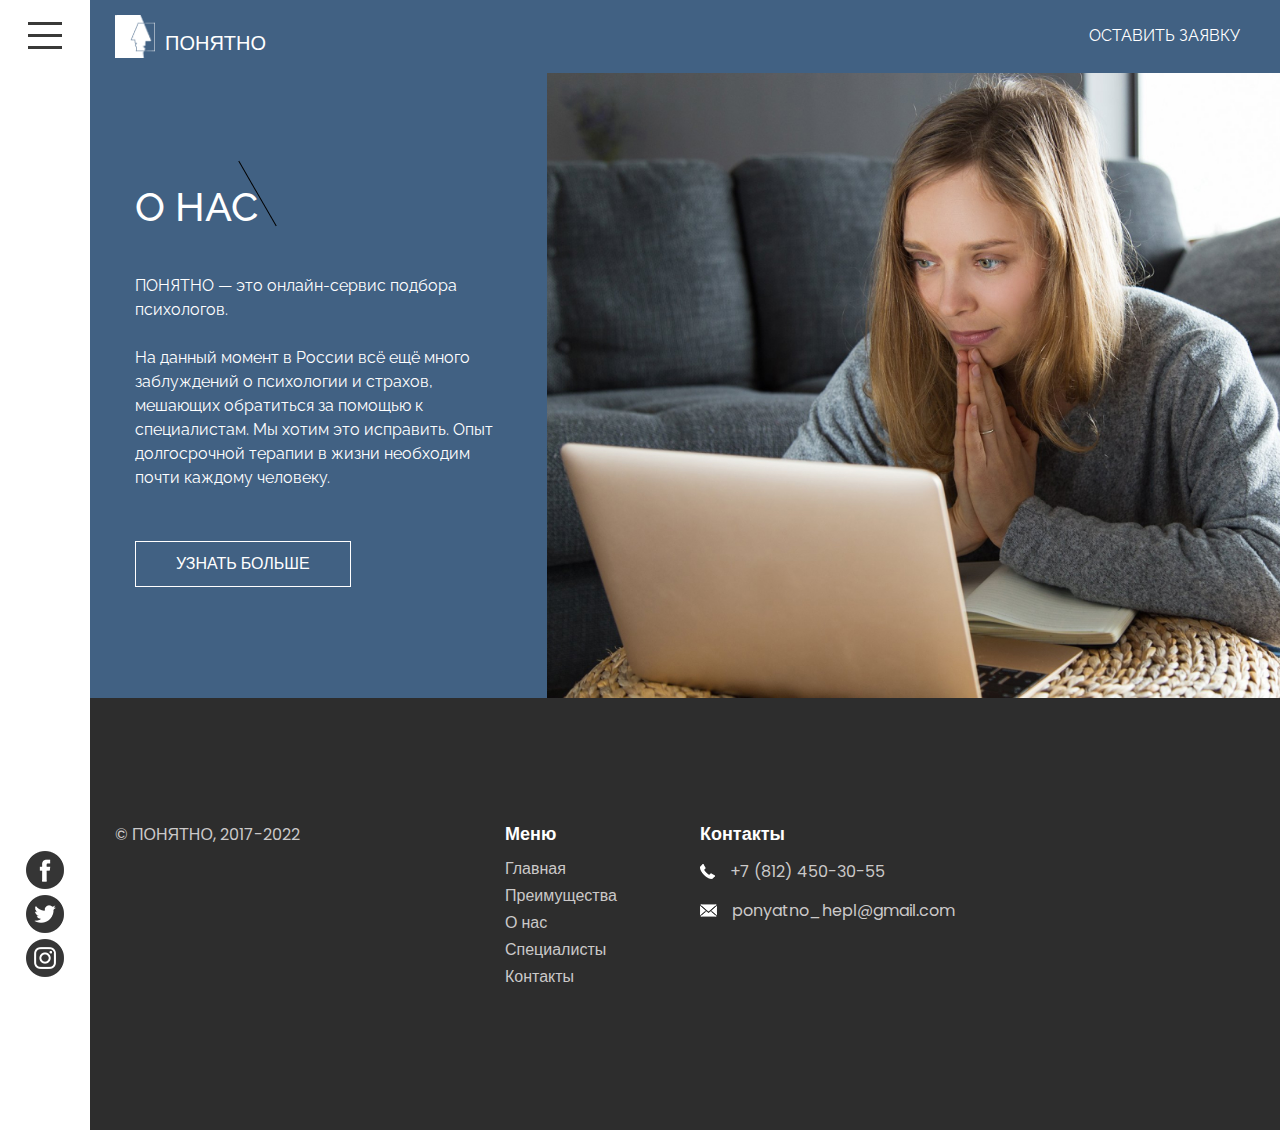
<file: about.html>
<!DOCTYPE html>
<html>

<head>
  <!-- Basic -->
  <meta charset="utf-8" />
  <meta http-equiv="X-UA-Compatible" content="IE=edge" />
  <!-- Mobile Metas -->
  <meta name="viewport" content="width=device-width, initial-scale=1, shrink-to-fit=no" />
  <!-- Site Metas -->
  <meta name="keywords" content="" />
  <meta name="description" content="" />
  <meta name="author" content="" />

  <title>Сервис ПОНЯТНО</title>

  <!-- slider stylesheet -->
  <link rel="stylesheet" type="text/css" href="https://cdnjs.cloudflare.com/ajax/libs/OwlCarousel2/2.3.4/assets/owl.carousel.min.css" />

  <!-- bootstrap core css -->
  <link rel="stylesheet" type="text/css" href="css/bootstrap.css" />

  <!-- fonts style -->
  <link href="https://fonts.googleapis.com/css?family=Poppins:400,600,700|Raleway:400,500,700&display=swap" rel="stylesheet">
  <!-- Custom styles for this template -->
  <link href="css/style.css" rel="stylesheet" />
  <!-- responsive style -->
  <link href="css/responsive.css" rel="stylesheet" />
</head>

<body class="sub_page">
  <div class="hero_area layout_padding-left">
    <div class="custom_nav-box">
      <div class="custom_menu-btn ">
        <button>
          <span class=" s-1">

          </span>
          <span class="s-2">

          </span>
          <span class="s-3">

          </span>
        </button>
      </div>
      <div class="custom_sidenav-container">
        <ul class="navbar-nav">
          <li class="nav-item active">
            <a class="nav-link" href="index.html">Главная <span class="sr-only">(current)</span></a>
          </li>
          <li class="nav-item">
            <a class="nav-link" href="advantages.html"> Преимущества</a>
          </li>
          <li class="nav-item">
            <a class="nav-link" href="about.html"> О нас </a>
          </li>
          <li class="nav-item">
            <a class="nav-link" href="specialist.html">Специалисты </a>
          </li>
          <li class="nav-item">
            <a class="nav-link" href="contact.html">Контакты</a>
          </li>
        </ul>
      </div>

    </div>
    <div class="hero_container">

      <!-- Шапка -->
      <header class="header_section">
        <div class="container-fluid">
          <nav class="navbar navbar-expand-lg custom_nav-container">
            <a class="navbar-brand" href="index.html">
              <img src="images/logo.png" alt="" />
              <span>
                Понятно
              </span>
            </a>
            <button class="navbar-toggler" type="button" data-toggle="collapse" data-target="#navbarSupportedContent" aria-controls="navbarSupportedContent" aria-expanded="false" aria-label="Toggle navigation">
              <span class="navbar-toggler-icon"></span>
            </button>

            <div class="collapse navbar-collapse" id="navbarSupportedContent">
              <div class="d-flex ml-auto flex-column flex-lg-row align-items-center">
                <ul class="navbar-nav  ">
                  <li class="nav-item active">
                    <a class="nav-link" href="index.html">Главная <span class="sr-only">(current)</span></a>
                  </li>
                  <li class="nav-item">
                    <a class="nav-link" href="advantages.html"> Преимущества</a>
                  </li>
                  <li class="nav-item">
                    <a class="nav-link" href="about.html"> О нас </a>
                  </li>
                  <li class="nav-item">
                    <a class="nav-link" href="specialist.html">Специалисты </a>
                  </li>
                  <li class="nav-item">
                    <a class="nav-link" href="contact.html">Контакты</a>
                  </li>
                </ul>
                </div>
            </div>            
            <div class="user_option user_option-lg layout_padding-left">
              <a href="contact.html">Оставить заявку</a>
            </div>
          </div>

          </nav>
        </div>
      </header>
      <!-- Шапка -->
    </div>
  </div>


  <!-- Начало блока "О нас" -->

  <section class="about_section  layout_padding-left">
    <div class="box">
      <div class="detail-box">
        <div class="heading_container">
          <h2>О нас</h2>
        </div>
        <p>
          ПОНЯТНО — это онлайн-сервис подбора психологов. <br>
          <span>
             <br>
          </span>
          <span>
          На данный момент в России всё ещё много заблуждений о психологии и страхов, мешающих обратиться за помощью к специалистам. Мы хотим это исправить. Опыт долгосрочной терапии в жизни необходим почти каждому человеку.
          </span>
        </p>
        <a href="https://www.psychologies.ru/articles/samyie-bolshie-zablujdeniya-o-psihologah/">Узнать больше</a>
      </div>
      <div class="img-box">
        <img src="images/about-img.jpg" alt="">
      </div>
    </div>
  </section>

  <!-- Конец блока "О нас" -->


  <!-- Контакты -->

  <section class="info_section  layout_padding-left">
    <div class="social_box">
      <a href="">
        <img src="images/facebook-dark.png" alt="https://facebookvhod.ru/">
      </a>
      <a href="">
        <img src="images/twitter-dark.png" alt="https://investor.twitterinc.com/home/default.aspx">
      </a>
      <a href="">
        <img src="images/instagram.png" alt="https://grustnogram.ru/dashboard/">
      </a>
    </div>
    <div class="info_container layout_padding">
      <div class="container">
        <div class="row">
          <div class="col-md-3">
            <p>© ПОНЯТНО, 2017-2022</p>
          </div>
          <div class="col-md-2 offset-lg-1">
            <h6>Меню</h6>
            <ul>
              <li class=" active">
                <a class="" href="index.html">Главная <span class="sr-only">(current)</span></a>
              </li>
              <li class="">
                <a class="" href="advantages.html">Преимущества </a>
              </li>
              <li class="">
                <a class="" href="about.html">О нас </a>
              </li>
              <li class="">
                <a class="" href="specialist.html">Специалисты </a>
              </li>
              <li class="">
                <a class="" href="contact.html">Контакты</a>
              </li>
            </ul>
          </div>
          <div class="col-md-3 col-lg-3">
            <h6>Контакты</h6>
            <div class="info_link-box">
              <a href="">
                <img src="images/call.png" alt="">
                <span>+7 (812) 450-30-55</span>
              </a>
              <a href="">
                <img src="images/mail.png" alt="">
                <span> ponyatno_hepl@gmail.com</span>
              </a>
            </div>
          </div>
        </div>
      </div>
    </div>
  </section>

  <!-- Контакты -->

  <!-- Социальные сети (мобильная версия)-->
  <footer class="container-fluid footer_section ">
    <div class="social_container">
      <div class="social_box">
        <a href="">
          <img src="images/facebook-dark.png" alt="https://facebookvhod.ru/">
        </a>
        <a href="">
          <img src="images/twitter-dark.png" alt="https://investor.twitterinc.com/home/default.aspx">
        </a>
        <a href="">
          <img src="images/instagram.png" alt="https://grustnogram.ru/dashboard/">
        </a>
      </div>
    </div>
  </footer>
  <!-- Социальные сети (мобильная версия)-->


  <script src="js/jquery-3.4.1.min.js"></script>
  <script src="js/bootstrap.js"></script>
  <script src="https://cdnjs.cloudflare.com/ajax/libs/OwlCarousel2/2.3.4/owl.carousel.min.js">
  </script>

  <script>
    var nav = $(".custom_sidenav-container ");
    var btn = $(".custom_menu-btn");
    btn.click
    btn.click(function (e) {
      e.preventDefault();
      nav.toggleClass("lg_nav-toggle");
      document.querySelector(".custom_menu-btn").classList.toggle("menu_btn-style")
    });
  </script>
  <script>
    $(".owl-carousel").owlCarousel({
      autoplay: false,
      loop: true,
      margin: 20,
      autoHeight: true,
      nav: true,
      autoWidth: true,
      items: 3
    });
  </script>
</body>
</body>

</html>
</file>
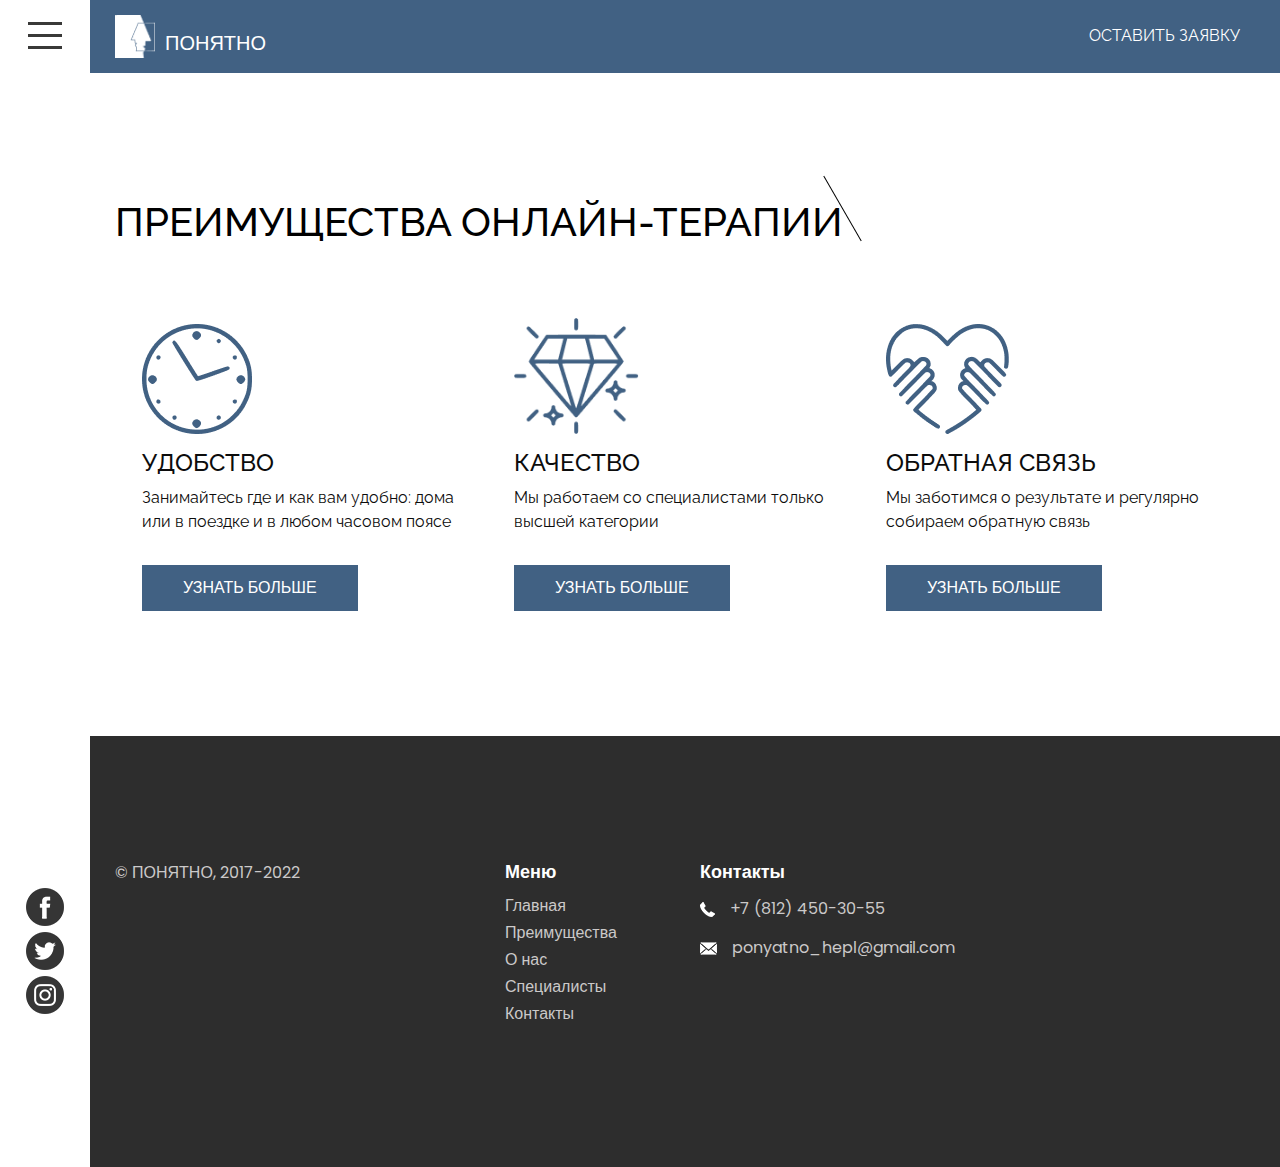
<file: advantages.html>
<!DOCTYPE html>
<html>

<head>
  <!-- Basic -->
  <meta charset="utf-8" />
  <meta http-equiv="X-UA-Compatible" content="IE=edge" />
  <!-- Mobile Metas -->
  <meta name="viewport" content="width=device-width, initial-scale=1, shrink-to-fit=no" />
  <!-- Site Metas -->
  <meta name="keywords" content="" />
  <meta name="description" content="" />
  <meta name="author" content="" />

  <title>Сервис ПОНЯТНО</title>

  <!-- slider stylesheet -->
  <link rel="stylesheet" type="text/css" href="https://cdnjs.cloudflare.com/ajax/libs/OwlCarousel2/2.3.4/assets/owl.carousel.min.css" />

  <!-- bootstrap core css -->
  <link rel="stylesheet" type="text/css" href="css/bootstrap.css" />

  <!-- fonts style -->
  <link href="https://fonts.googleapis.com/css?family=Poppins:400,600,700|Raleway:400,500,700&display=swap" rel="stylesheet">
  <!-- Custom styles for this template -->
  <link href="css/style.css" rel="stylesheet" />
  <!-- responsive style -->
  <link href="css/responsive.css" rel="stylesheet" />
</head>

<body class="sub_page">
  <div class="hero_area layout_padding-left">
    <div class="custom_nav-box">
      <div class="custom_menu-btn ">
        <button>
          <span class=" s-1">

          </span>
          <span class="s-2">

          </span>
          <span class="s-3">

          </span>
        </button>
      </div>
      <div class="custom_sidenav-container">
        <ul class="navbar-nav">
          <li class="nav-item active">
            <a class="nav-link" href="index.html">Главная<span class="sr-only">(current)</span></a>
          </li>
          <li class="nav-item">
            <a class="nav-link" href="advantages.html"> Преимущества</a>
          </li>
          <li class="nav-item">
            <a class="nav-link" href="about.html"> О нас </a>
          </li>
          <li class="nav-item">
            <a class="nav-link" href="specialist.html">Специалисты </a>
          </li>
          <li class="nav-item">
            <a class="nav-link" href="contact.html">Контакты</a>
          </li>
        </ul>
      </div>

    </div>
    <div class="hero_container">

      <!-- Шапка -->
      <header class="header_section">
        <div class="container-fluid">
          <nav class="navbar navbar-expand-lg custom_nav-container">
            <a class="navbar-brand" href="index.html">
              <img src="images/logo.png" alt="" />
              <span>ПОНЯТНО</span>
            </a>
            <button class="navbar-toggler" type="button" data-toggle="collapse" data-target="#navbarSupportedContent" aria-controls="navbarSupportedContent" aria-expanded="false" aria-label="Toggle navigation">
              <span class="navbar-toggler-icon"></span>
            </button>

            <div class="collapse navbar-collapse" id="navbarSupportedContent">
              <div class="d-flex ml-auto flex-column flex-lg-row align-items-center">
                <ul class="navbar-nav  ">
                  <li class="nav-item active">
                    <a class="nav-link" href="index.html">Главная <span class="sr-only">(current)</span></a>
                  </li>
                  <li class="nav-item">
                    <a class="nav-link" href="advantages.html"> Преимущества</a>
                  </li>
                  <li class="nav-item">
                    <a class="nav-link" href="about.html"> О нас </a>
                  </li>
                  <li class="nav-item">
                    <a class="nav-link" href="specialist.html">Специалисты </a>
                  </li>
                  <li class="nav-item">
                    <a class="nav-link" href="contact.html">Контакты</a>
                  </li>
                </ul>
              </div>
            </div>
            <div class="user_option user_option-lg">
              <a href="contact.html">Оставить заявку</a>
            </div>
          </nav>
        </div>
      </header>
      <!-- Шапка -->
    </div>
  </div>

  <!-- Начало блока "Преимущества"-->

  <section class="service_section layout_padding layout_padding-left">
    <div class="container">
      <div class="heading_container">
        <h2>Преимущества онлайн-терапии</h2>
      </div>
      <div class="service_container">
        <div class="box">
          <div class="img-box">
            <img src="images/s-1.png" alt="">
          </div>
          <div class="detail-box">
            <h4>Удобство</h4>
            <p>Занимайтесь где и как вам удобно: дома или в поездке и в любом часовом поясе</p>
            <a href="https://ru.wiktionary.org/wiki/удобство">Узнать больше</a>
          </div>
        </div>
        <div class="box">
          <div class="img-box">
            <img src="images/s-2.png" alt="">
          </div>
          <div class="detail-box">
            <h4>Качество</h4>
            <p>Мы работаем со специалистами только высшей категории</p>
            <a href="https://ru.wiktionary.org/wiki/качество">Узнать больше</a>
          </div>
        </div>
        <div class="box">
          <div class="img-box">
            <img src="images/s-3.png" alt="">
          </div>
          <div class="detail-box">
            <h4>Обратная связь</h4>
            <p>Мы заботимся о результате и регулярно собираем обратную связь</p>
            <a href="https://ru.wiktionary.org/wiki/обратная_связь">Узнать больше</a>
          </div>
        </div>
      </div>
    </div>
  </section>

  <!-- Конец блока "Преимущества" -->

  <!-- Контакты -->

  <section class="info_section  layout_padding-left">
    <div class="social_box">
      <a href="">
        <img src="images/facebook-dark.png" alt="https://facebookvhod.ru/">
      </a>
      <a href="">
        <img src="images/twitter-dark.png" alt="https://investor.twitterinc.com/home/default.aspx">
      </a>
      <a href="">
        <img src="images/instagram.png" alt="https://grustnogram.ru/dashboard/">
      </a>
    </div>
    <div class="info_container layout_padding">
      <div class="container">
        <div class="row">
          <div class="col-md-3">
            <p>© ПОНЯТНО, 2017-2022</p>
          </div>
          <div class="col-md-2 offset-lg-1">
            <h6>Меню</h6>
            <ul>
              <li class=" active">
                <a class="" href="index.html">Главная <span class="sr-only">(current)</span></a>
              </li>
              <li class="">
                <a class="" href="advantages.html">Преимущества </a>
              </li>
              <li class="">
                <a class="" href="about.html">О нас </a>
              </li>
              <li class="">
                <a class="" href="specialist.html">Специалисты </a>
              </li>
              <li class="">
                <a class="" href="contact.html">Контакты</a>
              </li>
            </ul>
          </div>
          <div class="col-md-3 col-lg-3">
            <h6>Контакты</h6>
            <div class="info_link-box">
              <a href="">
                <img src="images/call.png" alt="">
                <span>+7 (812) 450-30-55</span>
              </a>
              <a href="">
                <img src="images/mail.png" alt="">
                <span> ponyatno_hepl@gmail.com</span>
              </a>
            </div>
          </div>
        </div>
      </div>
    </div>
  </section>

  <!-- Контакты -->

  <!-- Социальные сети (мобильная версия)-->
  <footer class="container-fluid footer_section ">
    <div class="social_container">
      <div class="social_box">
        <a href="">
          <img src="images/facebook-dark.png" alt="https://facebookvhod.ru/">
        </a>
        <a href="">
          <img src="images/twitter-dark.png" alt="https://investor.twitterinc.com/home/default.aspx">
        </a>
        <a href="">
          <img src="images/instagram.png" alt="https://grustnogram.ru/dashboard/">
        </a>
      </div>
    </div>
  </footer>
  <!-- Социальные сети (мобильная версия)-->


  <script src="js/jquery-3.4.1.min.js"></script>
  <script src="js/bootstrap.js"></script>
  <script src="https://cdnjs.cloudflare.com/ajax/libs/OwlCarousel2/2.3.4/owl.carousel.min.js">
  </script>

  <script>
    var nav = $(".custom_sidenav-container ");
    var btn = $(".custom_menu-btn");
    btn.click
    btn.click(function (e) {
      e.preventDefault();
      nav.toggleClass("lg_nav-toggle");
      document.querySelector(".custom_menu-btn").classList.toggle("menu_btn-style")
    });
  </script>
  <script>
    $(".owl-carousel").owlCarousel({
      autoplay: false,
      loop: true,
      margin: 20,
      autoHeight: true,
      nav: true,
      autoWidth: true,
      items: 3
    });
  </script>
</body>
</body>

</html>
</file>
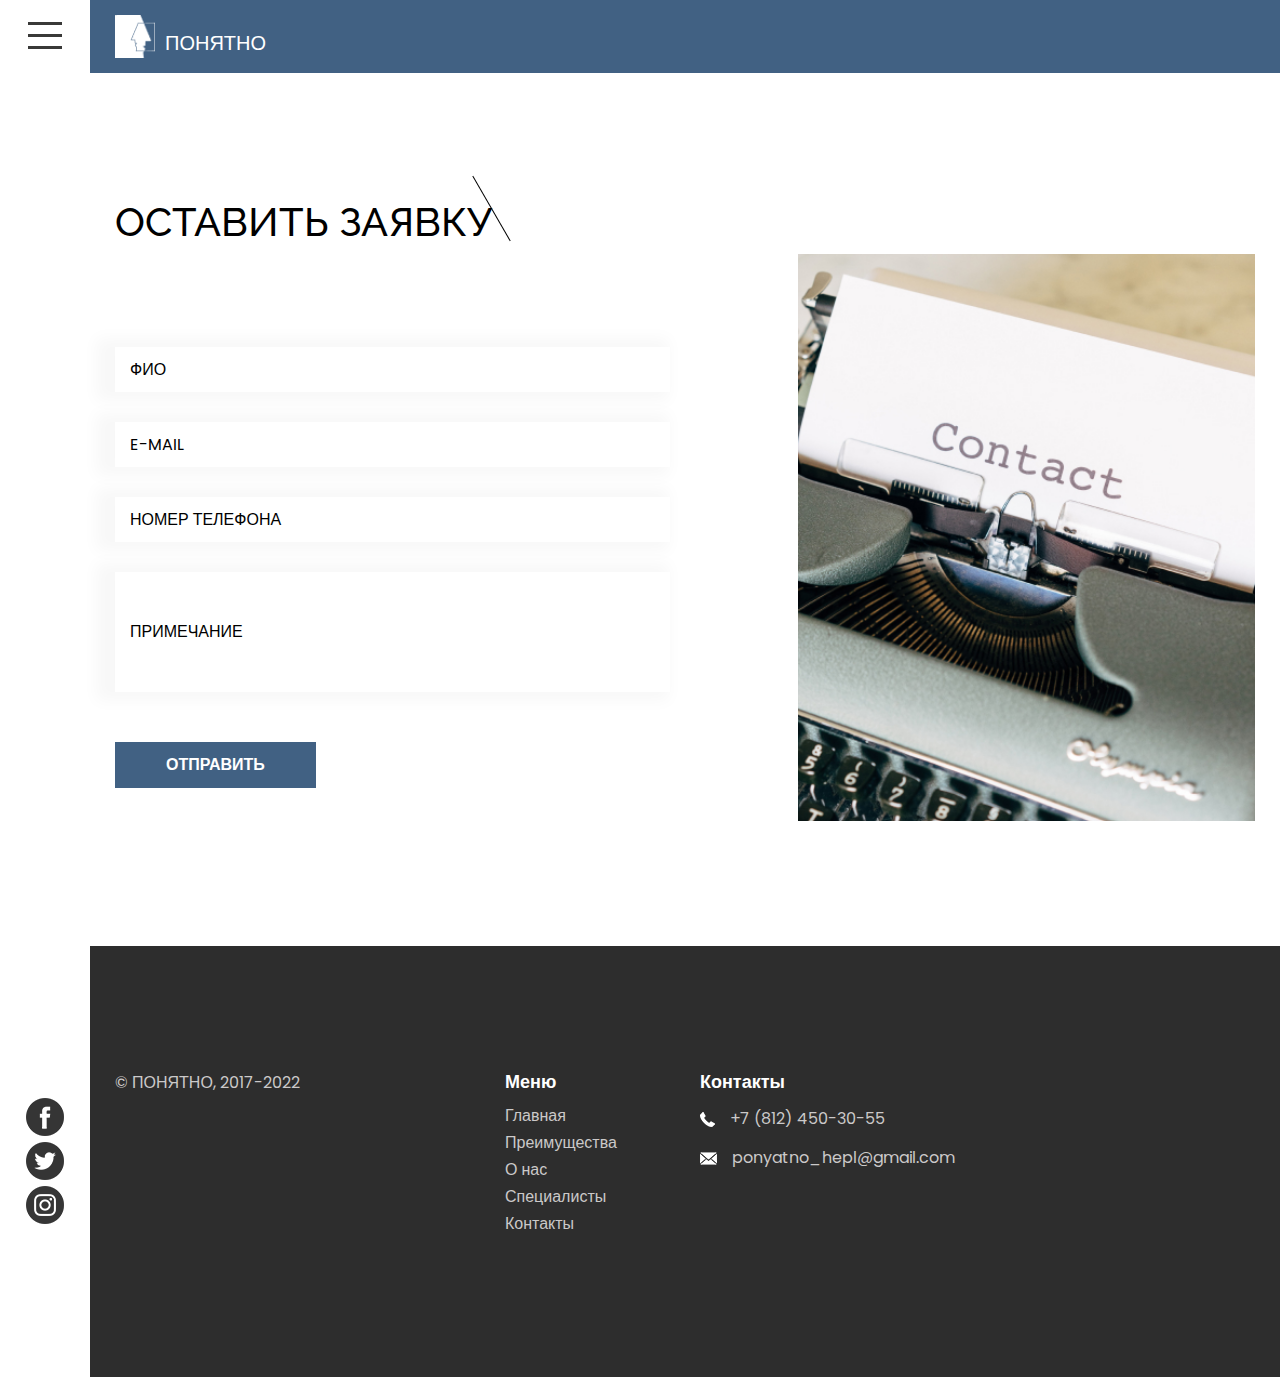
<file: contact.html>
<!DOCTYPE html>
<html>

<head>
  <!-- Basic -->
  <meta charset="utf-8" />
  <meta http-equiv="X-UA-Compatible" content="IE=edge" />
  <!-- Mobile Metas -->
  <meta name="viewport" content="width=device-width, initial-scale=1, shrink-to-fit=no" />
  <!-- Site Metas -->
  <meta name="keywords" content="" />
  <meta name="description" content="" />
  <meta name="author" content="" />

  <title>Сервис ПОНЯТНО</title>

  <!-- slider stylesheet -->
  <link rel="stylesheet" type="text/css" href="https://cdnjs.cloudflare.com/ajax/libs/OwlCarousel2/2.3.4/assets/owl.carousel.min.css" />

  <!-- bootstrap core css -->
  <link rel="stylesheet" type="text/css" href="css/bootstrap.css" />

  <!-- fonts style -->
  <link href="https://fonts.googleapis.com/css?family=Poppins:400,600,700|Raleway:400,500,700&display=swap" rel="stylesheet">
  <!-- Custom styles for this template -->
  <link href="css/style.css" rel="stylesheet" />
  <!-- responsive style -->
  <link href="css/responsive.css" rel="stylesheet" />
</head>

<body class="sub_page">
  <div class="hero_area layout_padding-left">
    <div class="custom_nav-box">
      <div class="custom_menu-btn ">
        <button>
          <span class=" s-1">

          </span>
          <span class="s-2">

          </span>
          <span class="s-3">

          </span>
        </button>
      </div>
      <div class="custom_sidenav-container">
        <ul class="navbar-nav">
          <li class="nav-item active">
            <a class="nav-link" href="index.html">Главная <span class="sr-only">(current)</span></a>
          </li>
          <li class="nav-item">
            <a class="nav-link" href="advantages.html"> Преимущества</a>
          </li>
          <li class="nav-item">
            <a class="nav-link" href="about.html"> О нас </a>
          </li>
          <li class="nav-item">
            <a class="nav-link" href="specialist.html">Специалисты </a>
          </li>
          <li class="nav-item">
            <a class="nav-link" href="contact.html">Контакты</a>
          </li>
        </ul>
      </div>

    </div>
    <div class="hero_container">

      <!-- Шапка -->
      <header class="header_section">
        <div class="container-fluid">
          <nav class="navbar navbar-expand-lg custom_nav-container">
            <a class="navbar-brand" href="index.html">
              <img src="images/logo.png" alt="" />
              <span>ПОНЯТНО</span>
            </a>
            <button class="navbar-toggler" type="button" data-toggle="collapse" data-target="#navbarSupportedContent" aria-controls="navbarSupportedContent" aria-expanded="false" aria-label="Toggle navigation">
              <span class="navbar-toggler-icon"></span>
            </button>

            <div class="collapse navbar-collapse" id="navbarSupportedContent">
              <div class="d-flex ml-auto flex-column flex-lg-row align-items-center">
                <ul class="navbar-nav  ">
                  <li class="nav-item active">
                    <a class="nav-link" href="index.html">Главная <span class="sr-only">(current)</span></a>
                  </li>
                  <li class="nav-item">
                    <a class="nav-link" href="advantages.html"> Преимущества</a>
                  </li>
                  <li class="nav-item">
                    <a class="nav-link" href="about.html"> О нас </a>
                  </li>
                  <li class="nav-item">
                    <a class="nav-link" href="specialist.html">Специалисты </a>
                  </li>
                  <li class="nav-item">
                    <a class="nav-link" href="contact.html">Контакты</a>
                  </li>
                </ul>
              </div>
            </div>
          </nav>
        </div>
      </header>
      <!-- Шапка -->
    </div>
  </div>


  <!-- Начало блока с отправкой заявки -->

  <section class="contact_section layout_padding layout_padding-left">
    <div class="container">
      <div class="heading_container">
        <h2>Оставить заявку</h2>
      </div>
      <div class="">
        <div class="row">
          <div class="col-md-6 ">
            <form action="">
              <div class="contact_form-container">
                <div>
                  <div>
                    <input type="text" placeholder="ФИО" />
                  </div>
                  <div>
                    <input type="email" placeholder="E-mail " />
                  </div>
                  <div>
                    <input type="text" placeholder="Номер телефона" />
                  </div>
                  <div class="">
                    <input type="text" placeholder="Примечание" class="message_input" />
                  </div>
                  <div class=" ">
                    <button type="submit">Отправить</button>
                  </div>
                </div>
              </div>
            </form>
          </div>
          <div class="col-md-6 col-lg-5 offset-lg-1">
            <div class="img-box">
              <img src="images/contact-img.jpg" alt="">
            </div>
          </div>
        </div>
      </div>
    </div>
  </section>

  <!-- Конец блока с отправкой заявки -->


  <!-- Контакты -->

  <section class="info_section  layout_padding-left">
    <div class="social_box">
      <a href="">
        <img src="images/facebook-dark.png" alt="https://facebookvhod.ru/">
      </a>
      <a href="">
        <img src="images/twitter-dark.png" alt="https://investor.twitterinc.com/home/default.aspx">
      </a>
      <a href="">
        <img src="images/instagram.png" alt="https://grustnogram.ru/dashboard/">
      </a>
    </div>
    <div class="info_container layout_padding">
      <div class="container">
        <div class="row">
          <div class="col-md-3">
            <p>© ПОНЯТНО, 2017-2022</p>
          </div>
          <div class="col-md-2 offset-lg-1">
            <h6>Меню</h6>
            <ul>
              <li class=" active">
                <a class="" href="index.html">Главная <span class="sr-only">(current)</span></a>
              </li>
              <li class="">
                <a class="" href="advantages.html">Преимущества </a>
              </li>
              <li class="">
                <a class="" href="about.html">О нас </a>
              </li>
              <li class="">
                <a class="" href="specialist.html">Специалисты </a>
              </li>
              <li class="">
                <a class="" href="contact.html">Контакты</a>
              </li>
            </ul>
          </div>
          <div class="col-md-3 col-lg-3">
            <h6>Контакты</h6>
            <div class="info_link-box">
              <a href="">
                <img src="images/call.png" alt="">
                <span>+7 (812) 450-30-55</span>
              </a>
              <a href="">
                <img src="images/mail.png" alt="">
                <span> ponyatno_hepl@gmail.com</span>
              </a>
            </div>
          </div>
        </div>
      </div>
    </div>
  </section>

  <!-- Контакты -->

  <!-- Социальные сети (мобильная версия) -->
  <footer class="container-fluid footer_section ">
    <div class="social_container">
      <div class="social_box">
        <a href="">
          <img src="images/facebook-logo-button.png" alt="https://facebookvhod.ru/">
        </a>
        <a href="">
          <img src="images/twitter-logo-button.png" alt="https://investor.twitterinc.com/home/default.aspx">
        </a>
        <a href="">
          <img src="images/instagram.png" alt="https://grustnogram.ru/dashboard/
          ">
        </a>
      </div>
    </div>
  </footer>
  <!-- Социальные сети (мобильная версия) -->


  <script src="js/jquery-3.4.1.min.js"></script>
  <script src="js/bootstrap.js"></script>
  <script src="https://cdnjs.cloudflare.com/ajax/libs/OwlCarousel2/2.3.4/owl.carousel.min.js">
  </script>


  <script>
    var nav = $(".custom_sidenav-container ");
    var btn = $(".custom_menu-btn");
    btn.click
    btn.click(function (e) {
      e.preventDefault();
      nav.toggleClass("lg_nav-toggle");
      document.querySelector(".custom_menu-btn").classList.toggle("menu_btn-style")
    });
  </script>
  <script>
    $(".owl-carousel").owlCarousel({
      autoplay: true,
      loop: true,
      margin: 20,
      autoHeight: true,
      nav: true,
      autoWidth: true,
      items: 3
    });
  </script>
</body>
</body>

</html>
</file>
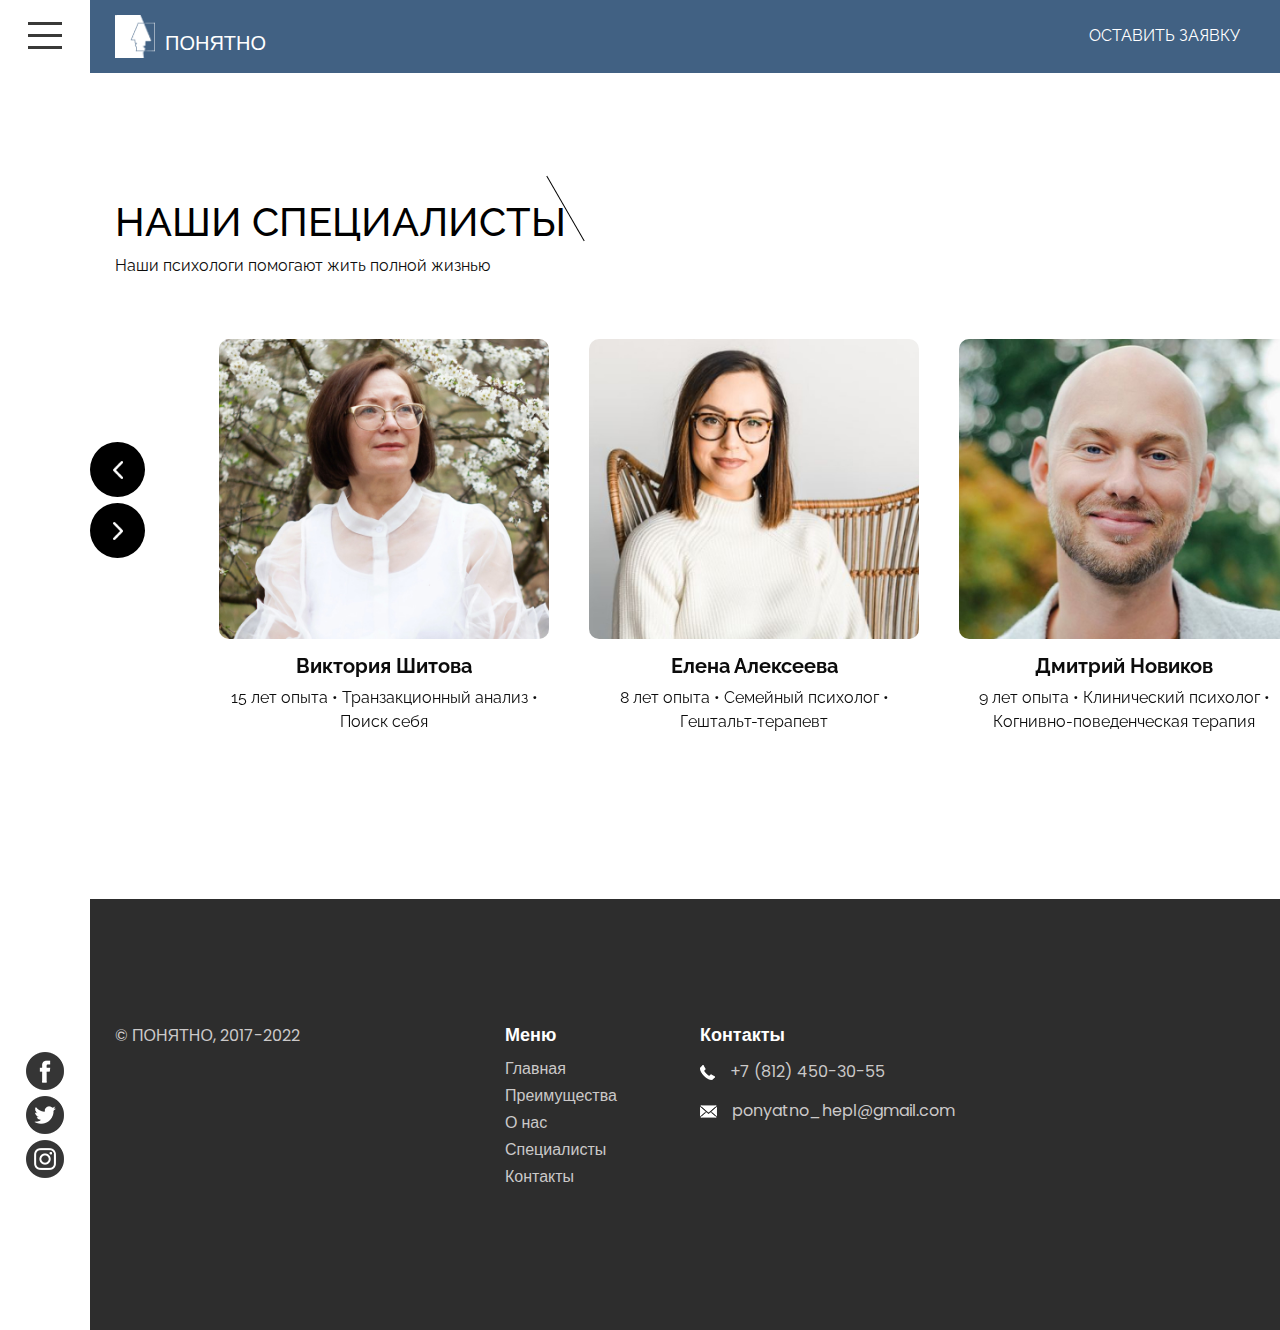
<file: specialist.html>
<!DOCTYPE html>
<html>

<head>
  <!-- Basic -->
  <meta charset="utf-8" />
  <meta http-equiv="X-UA-Compatible" content="IE=edge" />
  <!-- Mobile Metas -->
  <meta name="viewport" content="width=device-width, initial-scale=1, shrink-to-fit=no" />
  <!-- Site Metas -->
  <meta name="keywords" content="" />
  <meta name="description" content="" />
  <meta name="author" content="" />

  <title>Сервис ПОНЯТНО</title>

  <!-- slider stylesheet -->
  <link rel="stylesheet" type="text/css" href="https://cdnjs.cloudflare.com/ajax/libs/OwlCarousel2/2.3.4/assets/owl.carousel.min.css" />

  <!-- bootstrap core css -->
  <link rel="stylesheet" type="text/css" href="css/bootstrap.css" />

  <!-- fonts style -->
  <link href="https://fonts.googleapis.com/css?family=Poppins:400,600,700|Raleway:400,500,700&display=swap" rel="stylesheet">
  <!-- Custom styles for this template -->
  <link href="css/style.css" rel="stylesheet" />
  <!-- responsive style -->
  <link href="css/responsive.css" rel="stylesheet" />
</head>

<body class="sub_page">
  <div class="hero_area layout_padding-left">
    <div class="custom_nav-box">
      <div class="custom_menu-btn ">
        <button>
          <span class=" s-1">

          </span>
          <span class="s-2">

          </span>
          <span class="s-3">

          </span>
        </button>
      </div>
      <div class="custom_sidenav-container">
        <ul class="navbar-nav">
          <li class="nav-item active">
            <a class="nav-link" href="index.html">Главная <span class="sr-only">(current)</span></a>
          </li>
          <li class="nav-item">
            <a class="nav-link" href="advantages.html"> Преимущества</a>
          </li>
          <li class="nav-item">
            <a class="nav-link" href="about.html"> О нас </a>
          </li>
          <li class="nav-item">
            <a class="nav-link" href="specialist.html">Специалисты </a>
          </li>
          <li class="nav-item">
            <a class="nav-link" href="contact.html">Контакты</a>
          </li>
        </ul>
      </div>

    </div>
    <div class="hero_container">

      <!-- Шапка -->
      <header class="header_section">
        <div class="container-fluid">
          <nav class="navbar navbar-expand-lg custom_nav-container">
            <a class="navbar-brand" href="index.html">
              <img src="images/logo.png" alt="" />
              <span>
                ПОНЯТНО
              </span>
            </a>
            <button class="navbar-toggler" type="button" data-toggle="collapse" data-target="#navbarSupportedContent" aria-controls="navbarSupportedContent" aria-expanded="false" aria-label="Toggle navigation">
              <span class="navbar-toggler-icon"></span>
            </button>

            <div class="collapse navbar-collapse" id="navbarSupportedContent">
              <div class="d-flex ml-auto flex-column flex-lg-row align-items-center">
                <ul class="navbar-nav  ">
                  <li class="nav-item active">
                    <a class="nav-link" href="index.html">Главная <span class="sr-only">(current)</span></a>
                  </li>
                  <li class="nav-item">
                    <a class="nav-link" href="advantages.html"> Преимущества</a>
                  </li>
                  <li class="nav-item">
                    <a class="nav-link" href="about.html"> О нас </a>
                  </li>
                  <li class="nav-item">
                    <a class="nav-link" href="specialist.html">Специалисты </a>
                  </li>
                  <li class="nav-item">
                    <a class="nav-link" href="contact.html">Контакты</a>
                  </li>
                </ul>
              </div>
            </div>
            <div class="user_option user_option-lg">
              <a href="contact.html">Оставить заявку</a>
            </div>
          </nav>
        </div>
      </header>
      <!-- Шапка -->
    </div>
  </div>

  <!-- Начало блока со специалистами -->

  <section class="spl_section layout_padding layout_padding-left">
    <div class="container">
      <div class="heading_container">
        <h2>Наши специалисты</h2>
        <p>Наши психологи помогают жить полной жизнью</p>
      </div>
    </div>
    <div class="spl_container">
      <div class="owl-carousel owl-theme">
        <div class="item">
          <div class="box">
            <div class="img-box">
              <img src="images/spl-1.jpg" alt="">
              <div class="social_container">
                <div class="social-box">
                  <a href="">
                    <img src="images/facebook-logo-button.png" alt="https://facebookvhod.ru/">
                  </a>
                  <a href="">
                    <img src="images/twitter-logo-button.png" alt="https://investor.twitterinc.com/home/default.aspx">
                  </a>
                </div>
              </div>
            </div>
            <div class="detail-box">
              <h5>Виктория Шитова</h5>
              <p>15 лет опыта • Транзакционный анализ • Поиск себя</p>
            </div>
          </div>
        </div>
        <div class="item">
          <div class="box">
            <div class="img-box">
              <img src="images/spl-2.jpg" alt="">
              <div class="social_container">
                <div class="social-box">
                  <a href="">
                    <img src="images/facebook-logo-button.png" alt="https://facebookvhod.ru/">
                  </a>
                  <a href="">
                    <img src="images/twitter-logo-button.png" alt="https://investor.twitterinc.com/home/default.aspx">
                  </a>
                </div>
              </div>
            </div>
            <div class="detail-box">
              <h5>Елена Алексеева</h5>
              <p>8 лет опыта • Семейный психолог • Гештальт-терапевт</p>
            </div>
          </div>
        </div>
        <div class="item">
          <div class="box">
            <div class="img-box">
              <img src="images/spl-3.jpg" alt="https://facebookvhod.ru/">
              <div class="social_container">
                <div class="social-box">
                  <a href="">
                    <img src="images/facebook-logo-button.png" alt="https://facebookvhod.ru/">
                  </a>
                  <a href="">
                    <img src="images/twitter-logo-button.png" alt="https://investor.twitterinc.com/home/default.aspx">
                  </a>
                </div>
              </div>
            </div>
            <div class="detail-box">
              <h5>Дмитрий Новиков</h5>
              <p>9 лет опыта • Клинический психолог • Когнивно-поведенческая терапия</p>
            </div>
          </div>
        </div>
        <div class="item">
          <div class="box">
            <div class="img-box">
              <img src="images/spl-4.jpg" alt="">
              <div class="social_container">
                <div class="social-box">
                  <a href="">
                    <img src="images/facebook-logo-button.png" alt="">
                  </a>
                  <a href="">
                    <img src="images/twitter-logo-button.png" alt="https://investor.twitterinc.com/home/default.aspx">
                  </a>
                </div>
              </div>
            </div>
            <div class="detail-box">
              <h5>Наталия Тимофеева</h5>
              <p>12 лет опыта • Нарративный подход • Работа с тревогой и страхами</p>
            </div>
          </div>
        </div>
      </div>
    </div>
  </section>

  <!-- Конец блока со специалистами -->

  <!-- Контакты -->

  <section class="info_section  layout_padding-left">
    <div class="social_box">
      <a href="">
        <img src="images/facebook-dark.png" alt="https://facebookvhod.ru/">
      </a>
      <a href="">
        <img src="images/twitter-dark.png" alt="https://investor.twitterinc.com/home/default.aspx">
      </a>
      <a href="">
        <img src="images/instagram.png" alt="https://grustnogram.ru/dashboard/">
      </a>
    </div>
    <div class="info_container layout_padding">
      <div class="container">
        <div class="row">
          <div class="col-md-3">
            <p>© ПОНЯТНО, 2017-2022</p>
          </div>
          <div class="col-md-2 offset-lg-1">
            <h6>Меню</h6>
            <ul>
              <li class=" active">
                <a class="" href="index.html">Главная <span class="sr-only">(current)</span></a>
              </li>
              <li class="">
                <a class="" href="advantages.html">Преимущества </a>
              </li>
              <li class="">
                <a class="" href="about.html">О нас </a>
              </li>
              <li class="">
                <a class="" href="specialist.html">Специалисты </a>
              </li>
              <li class="">
                <a class="" href="contact.html">Контакты</a>
              </li>
            </ul>
          </div>
          <div class="col-m3-4 col-lg-3">
            <h6>
              Контакты
            </h6>
            <div class="info_link-box">
              <a href="">
                <img src="images/call.png" alt="">
                <span>+7 (812) 450-30-55</span>
              </a>
              <a href="">
                <img src="images/mail.png" alt="">
                <span> ponyatno_hepl@gmail.com</span>
              </a>
            </div>
          </div>
        </div>
      </div>
    </div>
  </section>

  <!-- Контакты -->

  <!-- Социальные сети (мобильная версия) -->
  <footer class="container-fluid footer_section ">
    <div class="social_container">
      <div class="social_box">
        <a href="">
          <img src="images/facebook-dark.png" alt="https://facebookvhod.ru/">
        </a>
        <a href="">
          <img src="images/twitter-dark.png" alt="https://investor.twitterinc.com/home/default.aspx">
        </a>
        <a href="">
          <img src="images/instagram.png" alt="https://grustnogram.ru/dashboard/">
        </a>
      </div>
    </div>
  </footer>
  <!-- Социальные сети (мобильная версия) -->


  <script src="js/jquery-3.4.1.min.js"></script>
  <script src="js/bootstrap.js"></script>
  <script src="https://cdnjs.cloudflare.com/ajax/libs/OwlCarousel2/2.3.4/owl.carousel.min.js">
  </script>


  <script>
    var nav = $(".custom_sidenav-container ");
    var btn = $(".custom_menu-btn");
    btn.click
    btn.click(function (e) {
      e.preventDefault();
      nav.toggleClass("lg_nav-toggle");
      document.querySelector(".custom_menu-btn").classList.toggle("menu_btn-style")
    });
  </script>
  <script>
    $(".owl-carousel").owlCarousel({
      autoplay: false,
      loop: true,
      margin: 20,
      autoHeight: true,
      nav: true,
      autoWidth: true,
      items: 3
    });
  </script>
</body>
</body>

</html>
</file>
<file: css/style.css>
body {
  font-family: "Poppins", sans-serif;
  color: #0c0c0c;
}

a {
  font-family: "Poppins", sans-serif;
  text-transform: uppercase;
}

.layout_padding {
  padding-top: 125px;
  padding-bottom: 125px;
}

.layout_padding2 {
  padding-top: 45px;
  padding-bottom: 45px;
}

.layout_padding2-top {
  padding-top: 45px;
}

.layout_padding2-bottom {
  padding-bottom: 45px;
}

.layout_padding-top {
  padding-top: 125px;
}

.layout_padding-bottom {
  padding-bottom: 125px;
}

.layout_padding-left {
  padding-left: 90px;
}

.heading_container {
  display: -webkit-box;
  display: -ms-flexbox;
  display: flex;
  -webkit-box-orient: vertical;
  -webkit-box-direction: normal;
      -ms-flex-direction: column;
          flex-direction: column;
  -webkit-box-align: start;
      -ms-flex-align: start;
          align-items: flex-start;
  font-family: 'Raleway', sans-serif;
}

.heading_container h2 {
  color: #000000;
  position: relative;
  font-size: 2.5rem;
  text-transform: uppercase;
}

.heading_container h2 span {
  color: #393938;
}

.heading_container h2::before {
  content: "";
  width: 1px;
  height: 75px;
  position: absolute;
  top: -27px;
  right: 0;
  -webkit-transform: rotate(-30deg);
          transform: rotate(-30deg);
  background-color: #000000;
  background-size: cover;
}


/*Начало шапки*/
.hero_area {
  height: 100vh;
  position: relative;
}

.hero_area .custom_nav-box {
  position: absolute;
  left: 0;
  width: 90px;
  display: -webkit-box;
  display: -ms-flexbox;
  display: flex;
  -webkit-box-orient: vertical;
  -webkit-box-direction: normal;
      -ms-flex-direction: column;
          flex-direction: column;
  -webkit-box-align: center;
      -ms-flex-align: center;
          align-items: center;
  background-color: #ffffff;
  height: 100%;
  z-index: 99999999;
}

.hero_area .custom_nav-box .custom_sidenav-container .navbar-nav {
  -webkit-box-orient: vertical;
  -webkit-box-direction: normal;
      -ms-flex-direction: column;
          flex-direction: column;
  -webkit-transform: rotate(180deg);
          transform: rotate(180deg);
}

.hero_area .custom_nav-box .custom_sidenav-container .navbar-nav .nav-item .nav-link {
  padding: 25px 15px;
  color: #5d524b;
  text-align: center;
  -webkit-writing-mode: vertical-rl;
      -ms-writing-mode: tb-rl;
          writing-mode: vertical-rl;
  text-transform: uppercase;
}

.hero_area .hero_container {
  background-image: url(../images/hero-bg.jpg);
  background-size: cover;
  height: 100%;
  display: -webkit-box;
  display: -ms-flexbox;
  display: flex;
  -webkit-box-orient: vertical;
  -webkit-box-direction: normal;
      -ms-flex-direction: column;
          flex-direction: column;
}

.sub_page .hero_area {
  height: auto;
  background-position: center top;
}

.sub_page .hero_area .hero_container {
  background: none;
  background-color: #416183;
}

.header_section {
  padding: 10px 0;
}

.header_section .container-fluid {
  padding-right: 25px;
  padding-left: 25px;
}

.header_section .nav_container {
  margin: 0 auto;
}

.header_section #navbarSupportedContent .nav-link {
  text-align: center;
  color: #000000;
}

.header_section #navbarSupportedContent .user_option a {
  color: #000000;
}

a,
a:hover,
a:focus {
  text-decoration: none;
}

a:hover,
a:focus {
  color: initial;
}

.btn,
.btn:focus {
  outline: none !important;
  -webkit-box-shadow: none;
          box-shadow: none;
}

.navbar-brand {
  display: -webkit-box;
  display: -ms-flexbox;
  display: flex;
  -webkit-box-align: end;
      -ms-flex-align: end;
          align-items: flex-end;
}

.navbar-brand img {
  width: 40px;
  margin-right: 10px;
}

.navbar-brand span {
  font-weight: 300;
  color: #ffffff;
  font-size: 20px;
}

.custom_nav-container {
  z-index: 99999;
  padding: 0;
  -webkit-box-pack: justify;
      -ms-flex-pack: justify;
          justify-content: space-between;
}

.custom_nav-container .navbar-toggler {
  outline: none;
}

.lg_toggl-btn {
  background-color: transparent;
  border: none;
  outline: none;
  width: 56px;
  height: 40px;
  cursor: pointer;
}

.lg_toggl-btn:focus {
  outline: none;
}

.lg_toggl-btn .navbar-toggler-icon {
  background-image: url(../images/menu.png);
  background-size: 40px;
  width: 30px;
  height: 30px;
}

.user_option {
  display: -webkit-box;
  display: -ms-flexbox;
  display: flex;
  -webkit-box-align: center;
      -ms-flex-align: center;
          align-items: center;
}

.user_option a {
  color: #ffffff;
  text-transform: uppercase;
  font-family: 'Raleway', sans-serif;
  margin-right: 15px;
}

.navbar-toggler-icon {
  background-image: url(../images/menu.png);
  background-size: 35px;
  width: 35px;
  height: 35px;
}
/*Конец шапки*/


/* Начало обложки */
.first_section {
  -webkit-box-flex: 1;
      -ms-flex: 1;
          flex: 1;
  display: -webkit-box;
  display: -ms-flexbox;
  display: flex;
  -webkit-box-align: end;
      -ms-flex-align: end;
          align-items: flex-end;
}

.first_section .detail-box {
  color: #ffffff;
  padding: 35px;
}

.first_section .detail-box h1 {
  font-size: 54px;
  font-weight: 400;
  text-transform: uppercase;
}

.first_section .detail-box h1 span {
  color: #ffffff;
}

.first_section .detail-box a {
  display: inline-block;
  padding: 10px 45px;
  background-color: transparent;
  border-color: #ffffff;
  color: #ffffff;
  -webkit-transition: all .3s;
  transition: all .3s;
  border: 1px solid;
  margin-top: 35px;
}

.first_section .detail-box a:hover {
  background-color: #ffffff;
  border-color: #393938;
  color: #393938;
}

.first_section .img-box {
  display: none;
}

.first_section .img-box img {
  width: 100%;
}

/* Конец обложки */


/* Начало блока с преимуществами */
.service_section {
  font-family: 'Raleway', sans-serif;
}

.service_section .service_container {
  display: -webkit-box;
  display: -ms-flexbox;
  display: flex;
  -ms-flex-wrap: wrap;
      flex-wrap: wrap;
  -webkit-box-pack: center;
      -ms-flex-pack: center;
          justify-content: center;
}

.service_section .service_container .box {
  margin: 45px 15px 0 15px;
  -ms-flex-preferred-size: 30%;
      flex-basis: 30%;
  min-width: 250px;
}

.service_section .service_container .box .img-box {
  width: 125px;
  height: 135px;
  display: -webkit-box;
  display: -ms-flexbox;
  display: flex;
  -webkit-box-pack: start;
      -ms-flex-pack: start;
          justify-content: flex-start;
  -webkit-box-align: end;
      -ms-flex-align: end;
          align-items: flex-end;
  margin-bottom: 15px;
}

.service_section .service_container .box .img-box img {
  max-width: 100%;
  max-height: 100%;
}

.service_section .service_container .box .detail-box h4 {
  text-transform: uppercase;
}

.service_section .service_container .box .detail-box a {
  display: inline-block;
  padding: 10px 40px;
  background-color: #416183;
  color: #ffffff;
  -webkit-transition: all .3s;
  transition: all .3s;
  border: 1px solid transparent;
  margin-top: 15px;
}

.service_section .service_container .box .detail-box a:hover {
  background-color: transparent;
  border-color: #393938;
  color: #393938;
}

/* Конец блока с преимуществами */


/* Начало блока "О нас" */
.about_section {
  font-family: 'Raleway', sans-serif;
}

.about_section .box {
  display: -webkit-box;
  display: -ms-flexbox;
  display: flex;
  -webkit-box-align: center;
      -ms-flex-align: center;
          align-items: center;
  background-color: #416183;
}

.about_section .box .detail-box {
  -webkit-box-flex: 1;
      -ms-flex: 1;
          flex: 1;
  padding: 45px;
}

.about_section .box .detail-box h2 {
 color: #ffffff;
}
.about_section .box .detail-box p {
  margin-top: 35px;
  color: #ffffff;
}

.about_section .box .detail-box a {
  display: inline-block;
  padding: 10px 40px;
  background-color: transparent;
  border-color: #ffffff;
  color: #ffffff;
  -webkit-transition: all .3s;
  transition: all .3s;
  border: 1px solid;
  margin-top: 35px;
}

.about_section .box .detail-box a:hover {
  background-color: #ffffff;
  border-color: #393938;
  color: #393938;
}

.about_section .box .img-box {
  -webkit-box-flex: 2;
      -ms-flex: 2;
          flex: 2;
}

.about_section .box .img-box img {
  width: 100%;
}

/* Конец блока "О нас" */


/* Начало блока со специалистами */
.spl_section {
  position: relative;
  font-family: 'Raleway', sans-serif;
}

.spl_section .spl_container {
  display: -webkit-box;
  display: -ms-flexbox;
  display: flex;
  padding-left: 10%;
  margin-top: 45px;
  position: relative;
}

.spl_section .spl_container .box {
  text-align: center;
  margin: 0 10px;
}

.spl_section .spl_container .box .img-box {
  position: relative;
  border-radius: 10px;
  overflow: hidden;
}

.spl_section .spl_container .box .img-box img {
  width: 100%;
}

.spl_section .spl_container .box .img-box .social_container {
  position: absolute;
  top: 0;
  left: 0;
  display: none;
  -webkit-box-pack: center;
      -ms-flex-pack: center;
          justify-content: center;
  -webkit-box-align: center;
      -ms-flex-align: center;
          align-items: center;
  width: 100%;
  height: 100%;
  background-color: #416183;
  opacity: 80%;
}

.spl_section .spl_container .box .img-box .social_container .social-box {
  display: -webkit-box;
  display: -ms-flexbox;
  display: flex;
}

.spl_section .spl_container .box .img-box .social_container .social-box a img {
  width: 30px;
  margin: 0 5px;
}

.spl_section .spl_container .box .detail-box {
  margin-top: 15px;
}

.spl_section .spl_container .box .detail-box h5 {
  font-weight: bold;
}

.spl_section .spl_container .box:hover .img-box .social_container {
  display: -webkit-box;
  display: -ms-flexbox;
  display: flex;
}

.spl_section .owl-carousel {
  position: unset;
}

.spl_section .owl-carousel .item {
  width: 350px;
}

.spl_section .owl-carousel .owl-nav {
  position: absolute;
  top: 23%;
  left: 0;
  display: -webkit-box;
  display: -ms-flexbox;
  display: flex;
  -webkit-box-orient: vertical;
  -webkit-box-direction: normal;
      -ms-flex-direction: column;
          flex-direction: column;
}

.spl_section .owl-carousel .owl-nav button.owl-next,
.spl_section .owl-carousel .owl-nav button.owl-prev {
  width: 55px;
  height: 55px;
  margin: 3px 0;
  background-color: #000000;
  border-radius: 100%;
  outline: none;
  background-size: 10px;
  background-position: center;
  background-repeat: no-repeat;
}

.spl_section .owl-carousel .owl-nav button.owl-next span,
.spl_section .owl-carousel .owl-nav button.owl-prev span {
  display: none;
}

.spl_section .owl-carousel .owl-nav button.owl-next:hover,
.spl_section .owl-carousel .owl-nav button.owl-prev:hover {
  background-color: #416183;
}

.spl_section .owl-carousel .owl-nav button.owl-prev {
  background-image: url(../images/prev-angle.png);
}

.spl_section .owl-carousel .owl-nav button.owl-next {
  background-image: url(../images/next-angle.png);
}

/* Конец блока со специалистами */


/* Начало блока с этапами */
.steps_section .detail-box {
  display: -webkit-box;
  display: -ms-flexbox;
  display: flex;
  -webkit-box-orient: vertical;
  -webkit-box-direction: normal;
      -ms-flex-direction: column;
          flex-direction: column;
  margin-top: 35px;
}

.steps_section .detail {
  display: -webkit-box;
  display: -ms-flexbox;
  display: flex;
  -webkit-box-align: center;
      -ms-flex-align: center;
          align-items: center;
  margin: 10px 0;
}

.steps_section .detail_img-box {
  padding-right: 20px;
  display: -webkit-box;
  display: -ms-flexbox;
  display: flex;
  -webkit-box-pack: center;
      -ms-flex-pack: center;
          justify-content: center;
}

.detail_img-box img {
  width: 50px;
  height: 50px;
}

.detail .text p {
  max-width: 480px;
  margin: 0;
}

.steps_section .detail-container a {
  display: inline-block;
  padding: 10px 30px;
  background-color: #416183;
  color: #ffffff;
  -webkit-transition: all .3s;
  transition: all .3s;
  border: 1px solid transparent;
  margin-top: 35px;
}

.steps_section .detail-container a:hover {
  background-color: transparent;
  border-color: #393938;
  color: #393938;
}

.steps_section .img-box img {
  width: 80%;
}

/* Конец блока с этапами */


/* Начало блока с подпиской на новости */
.subscribe_container {
  display: -webkit-box;
  display: -ms-flexbox;
  display: flex;
  -webkit-box-align: center;
      -ms-flex-align: center;
          align-items: center;
  background-color: #416183;
}

.subscribe_container h2 {
  color: #fff;
}

.subscribe_section .subscribe_container .detail-box {
  -webkit-box-flex: 1;
      -ms-flex: 1;
          flex: 1;
  padding: 45px 35px 45px 75px;
}

.subscribe_section .subscribe_container .detail-box .heading_container h2::before {
  right: 46px;
}

.subscribe_section .subscribe_container .detail-box form {
  display: -webkit-box;
  display: -ms-flexbox;
  display: flex;
  -webkit-box-orient: vertical;
  -webkit-box-direction: normal;
      -ms-flex-direction: column;
          flex-direction: column;
  -webkit-box-align: start;
      -ms-flex-align: start;
          align-items: flex-start;
  margin-top: 35px;
}

.subscribe_container .detail-box form input {
  width: 100%;
  height: 50px;
  padding-left: 15px;
  border: none;
  outline: none;
}

.subscribe_container .detail-box form button {
  display: inline-block;
  padding: 12px 60px;
  background-color: #416183;
  color: #ffffff;
  -webkit-transition: all .3s;
  transition: all .3s;
  border: 1px solid;
  text-transform: uppercase;
  margin-top: 50px;
}

.subscribe_container .detail-box form button:hover {
  background-color: #fff;
  border-color: #393938;
  color: #393938;
}

.subscribe_container .img-box {
  -webkit-box-flex: 1.5;
      -ms-flex: 1.5;
          flex: 1.5;
}

.subscribe_container .img-box img {
  width: 100%;
}

/* Конец блока с подпиской на новости */


/* Начало блока с отзывом */
.client_section .heading_container h2::before {
  right: 90px;
}

.client_section .box {
  display: -webkit-box;
  display: -ms-flexbox;
  display: flex;
  -webkit-box-align: start;
      -ms-flex-align: start;
          align-items: flex-start;
  width: 85%;
  margin: 45px auto 0 auto;
}

.client_section .box .client_id {
  display: -webkit-box;
  display: -ms-flexbox;
  display: flex;
  -webkit-box-orient: vertical;
  -webkit-box-direction: normal;
      -ms-flex-direction: column;
          flex-direction: column;
  -webkit-box-align: center;
      -ms-flex-align: center;
          align-items: center;
  text-align: center;
  margin-right: 30px;
}

.client_section .box .client_id .img-box {
  width: 120px;
}

.client_section .box .client_id .img-box img {
  width: 100%;
}

.client_section .box .client_id .name {
  margin-top: 10px;
}

.client_section .box .client_id .name h6 {
  font-weight: bold;
}

.client_section .box .client_id .name img {
  width: 30px;
}

.client_section .box .client_detail {
  margin-top: 10px;
  padding: 20px;
  -webkit-box-shadow: 0 0 8px 0 rgba(0, 0, 0, 0.15);
          box-shadow: 0 0 8px 0 rgba(0, 0, 0, 0.15);
}
/* Конец блока с отзывом */


/* Начало блока с отправкой заявки */
.contact_section .row {
  -webkit-box-align: center;
      -ms-flex-align: center;
          align-items: center;
}

.contact_form-container {
  margin-top: 45px;
}

.contact_form-container input {
  border: none;
  outline: none;
  color: #000000;
  height: 45px;
  width: 100%;
  margin: 15px 0;
  padding-left: 15px;
  background-color: #ffffff;
  -webkit-box-shadow: -10px 0 15px 9px rgba(0, 0, 0, 0.03);
          box-shadow: -10px 0 15px 9px rgba(0, 0, 0, 0.03);
}

.contact_form-container input::-webkit-input-placeholder {
  color: #000000;
  text-transform: uppercase;
}

.contact_form-container input:-ms-input-placeholder {
  color: #000000;
  text-transform: uppercase;
}

.contact_form-container input::-ms-input-placeholder {
  color: #000000;
  text-transform: uppercase;
}

.contact_form-container input::placeholder {
  color: #000000;
  text-transform: uppercase;
}

.contact_form-container input.message_input {
  height: 120px;
}

.contact_form-container button {
  display: inline-block;
  padding: 10px 50px;
  background-color: #416183;
  color: #fff;
  -webkit-transition: all .3s;
  transition: all .3s;
  border: 1px solid transparent;
  text-transform: uppercase;
  font-weight: 600;
  margin-top: 35px;
}

.contact_section .contact_form-container button:hover {
  background-color: transparent;
  border-color: #2d2d2d;
  color: #2d2d2d;
}

.contact_section .img-box img {
  width: 100%;
}
/* Конец блока с отправкой заявки */


/* Контакты */
.info_section {
  position: relative;
}

.info_section .social_box {
  position: absolute;
  top: 50%;
  left: 0;
  width: 90px;
  display: -webkit-box;
  display: -ms-flexbox;
  display: flex;
  -webkit-box-orient: vertical;
  -webkit-box-direction: normal;
      -ms-flex-direction: column;
          flex-direction: column;
  -webkit-box-align: center;
      -ms-flex-align: center;
          align-items: center;
  -webkit-transform: translateY(-50%);
          transform: translateY(-50%);
}

.info_section .social_box a {
  margin: 3px 0;
}

.info_section a {
  text-transform: none;
}

.info_section .info_container {
  background-color: #2d2d2d;
  color: #ffffff;
}

.info_section h6 {
  font-weight: bold;
}

.info_section h6 {
  margin-bottom: 12px;
  font-size: 18px;
}

.info_section p {
  color: #cbc9c9;
}

.info_section ul {
  padding: 0;
}

.info_section ul li {
  list-style-type: none;
  margin: 3px 0;
}

.info_section ul li a {
  color: #cbc9c9;
}

.info_section ul li a:hover {
  color: #ffffff;
}

.info_section .info_link-box a {
  display: -webkit-box;
  display: -ms-flexbox;
  display: flex;
  -webkit-box-align: center;
      -ms-flex-align: center;
          align-items: center;
  margin: 15px 0;
}

.info_section .info_link-box a:hover {
  color: #ffffff;
}

.info_section .info_link-box a img {
  margin-right: 15px;
}

.info_section .info_link-box a span {
  color: #cbc9c9;
}

.info_section .info_link-box a:hover span {
  color: #ffffff;
}
/* Конаткты */


/* Социальные сети (мобильная версия) */
.footer_section {
  font-weight: 500;
  display: -webkit-box;
  display: -ms-flexbox;
  display: flex;
  -webkit-box-orient: vertical;
  -webkit-box-direction: normal;
      -ms-flex-direction: column;
          flex-direction: column;
  -webkit-box-pack: center;
      -ms-flex-pack: center;
          justify-content: center;
  background-color: #ffffff;
}

.footer_section .social_container {
  display: none;
  -webkit-box-pack: center;
      -ms-flex-pack: center;
          justify-content: center;
  margin-top: 25px;
}

.footer_section .social_container .social-box {
  display: -webkit-box;
  display: -ms-flexbox;
  display: flex;
  -webkit-box-align: center;
      -ms-flex-align: center;
          align-items: center;
  -webkit-box-pack: center;
      -ms-flex-pack: center;
          justify-content: center;
}

.footer_section .social_container .social-box a {
  margin: 0 3px;
}

.footer_section p {
  color: #363636;
  margin: 0;
  padding: 25px 0 20px 0;
  margin: 0 auto;
  text-align: center;
}

.footer_section a {
  color: #363636;
}

/* Социальные сети (мобильная версия)*/

.custom_sidenav-container {
  -webkit-transition: width .5s;
  transition: width .5s;
  -webkit-transform: translateY(-1000px);
          transform: translateY(-1000px);
  opacity: 0;
  -webkit-transition: all .3s ease-in;
  transition: all .3s ease-in;
}

.lg_nav-toggle {
  -webkit-transform: translateY(0);
          transform: translateY(0);
  opacity: 1;
}

.custom_menu-btn button {
  margin-top: 12px;
  outline: none;
  border: none;
  background-color: transparent;
}

.custom_menu-btn button span {
  display: block;
  width: 34px;
  height: 3.5px;
  background-color: #393938;
  margin: 8.5px 0;
  -webkit-transition: all .3s;
  transition: all .3s;
}

.custom_menu-btn .s-2 {
  -webkit-transition: all .1s;
  transition: all .1s;
}

.menu_btn-style button .s-1 {
  -webkit-transform: rotate(45deg) translate(7px, 10px);
          transform: rotate(45deg) translate(7px, 10px);
}

.menu_btn-style button .s-2 {
  -webkit-transform: translateX(-100px);
          transform: translateX(-100px);
}

.menu_btn-style button .s-3 {
  -webkit-transform: rotate(-45deg) translate(7px, -10px);
          transform: rotate(-45deg) translate(7px, -10px);
}
</file>
<file: css/responsive.css>
@media (max-width: 1120px) {}

@media (max-width: 992px) {
  .hero_area {
    height: auto;
  }

  .layout_padding-left {
    padding-left: 75px;
  }

  .hero_area .hero_container {
    background: none;
    background-color: #416183;

  }

  .user_option-lg {
    display: none;
  }

  .hero_area .custom_nav-box {
    display: none;
  }

  .user_option {
    flex-direction: column;
  }

  .user_option a {
    margin: 0;
    margin-bottom: 5px;
  }

  .first_section {
    flex-direction: column;
    align-items: center;
    text-align: center;
  }

  .first_section .detail-box {
    padding: 0;
    margin: 45px 0;

  }

  .first_section .detail-box h1 {
    font-size: 34px;
    font-weight: 400;
    text-transform: uppercase;
  } 
  
  .first_section .img-box {
    display: block;
  }

  .about_section .box {
    flex-direction: column;
  }

  .about_section .box .detail-box {
    padding: 75px 45px;
  }

  .subscribe_section .subscribe_container {
    flex-direction: column;
    align-items: normal;
  }

  .subscribe_section .subscribe_container .detail-box {
    padding: 75px 45px;
  }

  .info_section .social_box {
    width: 75px;
  }
}

@media (max-width: 768px) {


  .layout_padding-left {
    padding-left: 55px;
  }

  .client_section .box {
    width: 100%;
  }

  .info_section .social_box {
    width: 55px;
  }

  .service_section .service_container .box {
    text-align: center;
    display: flex;
    flex-direction: column;
    align-items: center;

  }


  .layout_padding {
    padding: 90px 0;
  }

  .layout_padding-top {
    padding-top: 90px;
  }

  .layout_padding-bottom {
    padding-bottom: 90px;
  }

  .info_section .row>div {
    text-align: center;
  }

  .info_section .row>div:not(:nth-last-child(1)) {
    margin-bottom: 25px;
  }

  .info_section .info_link-box {
    display: flex;
    flex-direction: column;
    align-items: center;
  }

}

@media (max-width: 576px) {
  .layout_padding-left {
    padding-left: 0;
  }

  .heading_container h2 {
    font-size: 2rem;
  }

  .spl_section .owl-carousel .owl-nav {

    flex-direction: row;
    bottom: 0;
    top: initial;
    left: 50%;
    transform: translateX(-50%);

  }

  .spl_section .owl-carousel .owl-nav button.owl-next,
  .spl_section .owl-carousel .owl-nav button.owl-prev {
    margin: 3px;
  }

  .spl_section .spl_container .box {
    margin-bottom: 75px;
  }

  .slider_section .detail-box h1 {
    font-size: 4rem;
  }

  .subscribe_section .subscribe_container .detail-box .heading_container h2::before {
    right: 37px;
  }

  .client_section .heading_container h2::before {
    right: 72px;
  }

  .client_section .box {
    flex-direction: column;
    align-items: center;
  }

  .info_section .social_box {
    display: none;
  }

  .footer_section .social_container {
    display: flex;
  }

}

@media (max-width: 480px) {}

@media (max-width: 420px) {
  .spl_section .spl_container {
    padding-left: 2%;
  }

  .spl_section .owl-carousel .item {
    width: 290px;
  }

  .slider_section .detail-box h1 {
    font-size: 3rem;
  }

  .subscribe_section .subscribe_container .detail-box {
    padding: 75px 25px;
  }

  .about_section .box .detail-box {
    padding: 75px 25px;
  }

}

@media (max-width: 360px) {}

@media (min-width: 1200px) {
  .container {
    max-width: 1170px;
  }
}

@media (min-width: 992px) {
  #navbarSupportedContent {
    display: none !important;
  }
}
</file>
